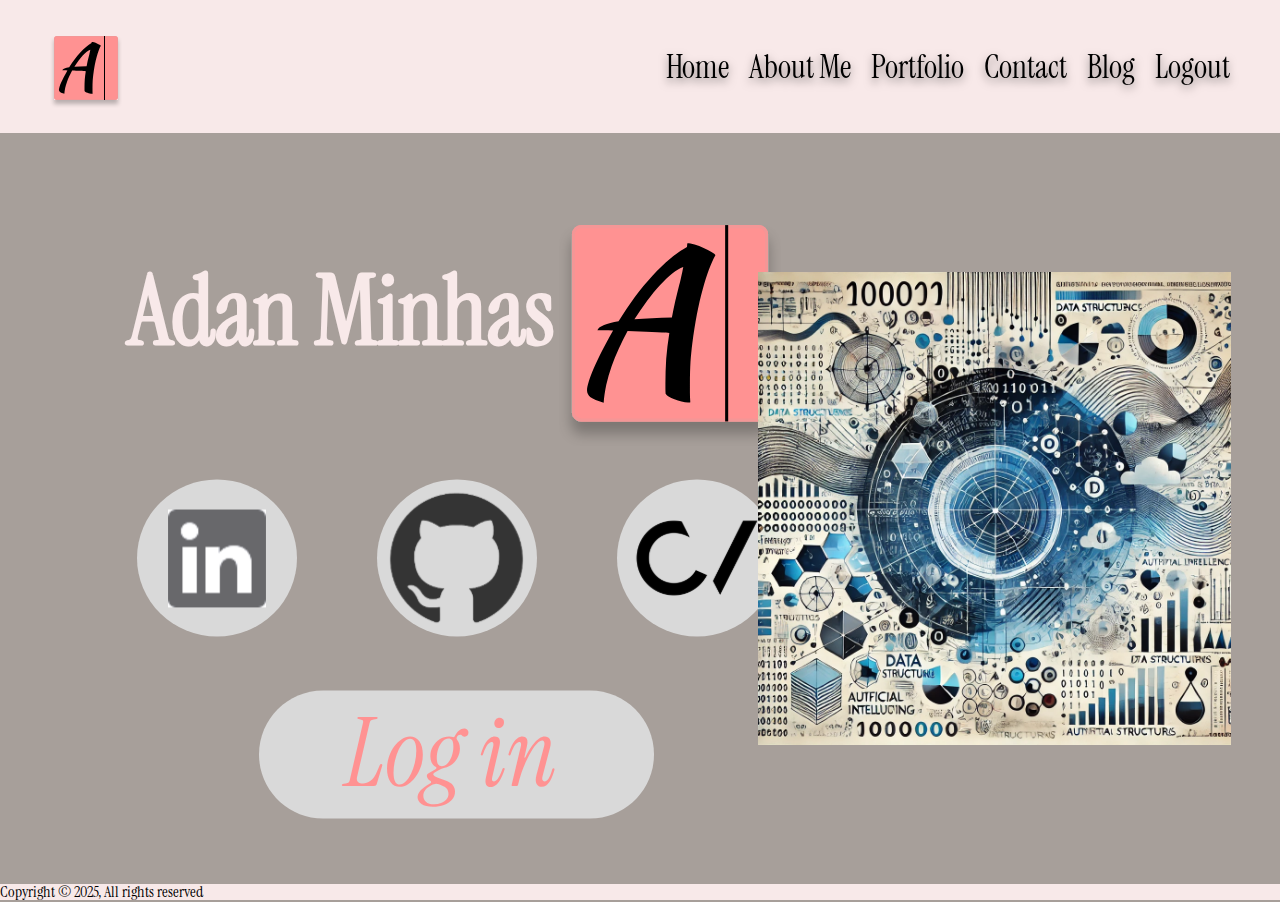
<file: index.html>
<!DOCTYPE html>
<html lang="en">   
<head>
    <meta charset="UTF-8">
    <meta name="viewport" content="width=device-width, initial-scale=1.0">
    <link rel="stylesheet" href="reset.css">
    <link rel="stylesheet" type="text/css" href="styles.css">
    <title>Home</title>
</head>
<body>

<div class="wrapper"></div>
    <!-- Header Section -->
    <header class="header-container">
        <div class="logo">
            <img src="logo.svg" alt="My Logo">
        </div>
        <nav class="nav-container">
            <ul>
                <li><a href="index.html">Home</a></li>
                <li><a href="about.html">About Me</a></li>
                <li><a href="portfolio.html">Portfolio</a></li>
                <li><a href="about.html#contact">Contact</a></li>
                <li><a href="viewBlog.php">Blog</a></li>
                <li><a href="logout.php" class="logout-link">Logout</a></li>
            </ul>
        </nav>
    </header>

    <!-- Main Section -->
    <main class="main-container">
        <!-- Left Side -->
        <div class="left-container">
            <div class="intro">
                <h1>Adan Minhas</h1>
            
                <img src="logo.svg" alt="My Logo">
            </div>
            <div class="links">
                <div class="link-container">
                    <a href="https://www.linkedin.com/in/adan-minhas-2998bb2a9/"><img src="linkedin.svg" alt="LinkedIn"></a>
                </div>
                <div class="link-container">
                    <a href="https://github.com/adanminhas"><img src="github.svg" alt="GitHub"></a>
                </div>
                <div class="link-container">
                    <a href="Adan Minhas CV.html"><img src="cv.svg" alt="Coding Profile"></a>
                </div>
            </div>
            <div class="login">
                <a href="logincheck.php"><button><img src="login.svg" alt="Log in"></button></a>
            </div>
        </div>

        <!-- Right Side -->
        <div class="right-container">
            <img src="tech-image.webp" alt="Abstract Tech Image">
        </div>
    </main>
</div>
    <!-- Footer Section -->
    <footer>Copyright © 2025,  All rights reserved</footer>

</body>
</html>
</file>
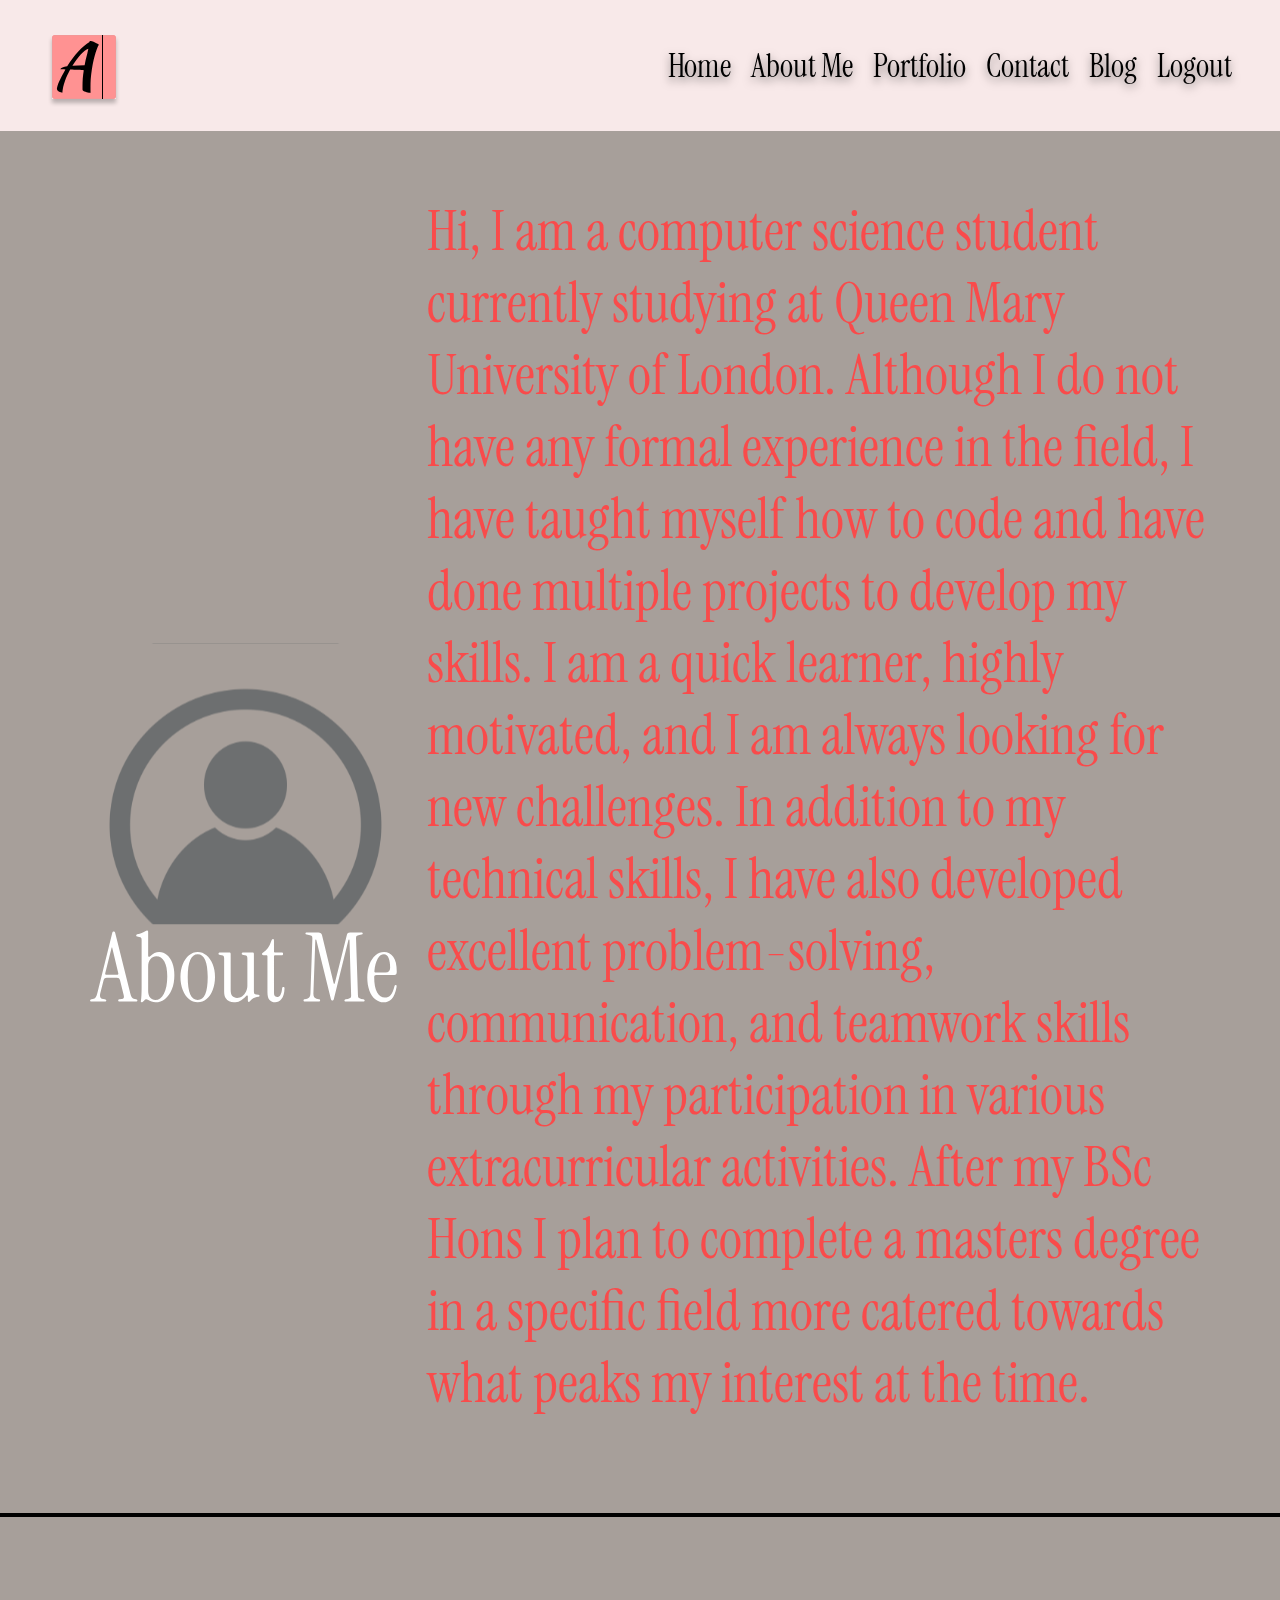
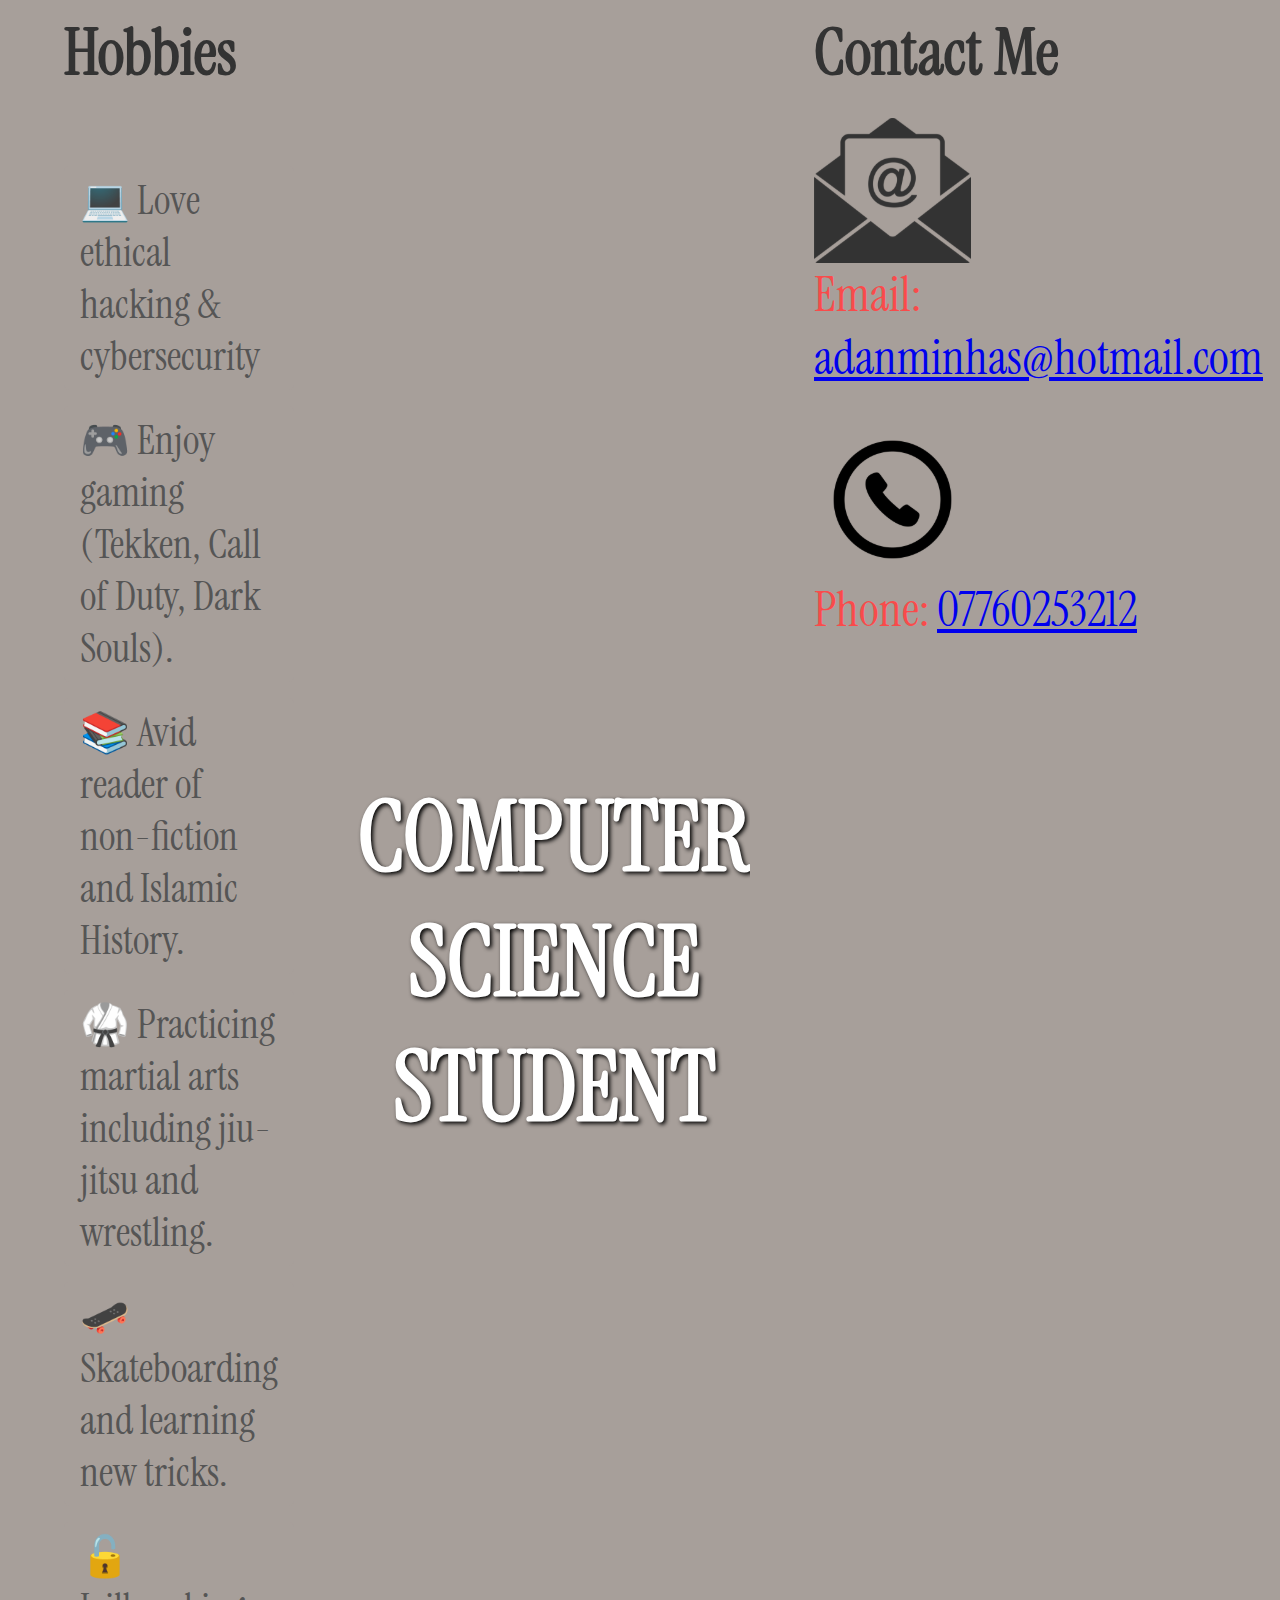
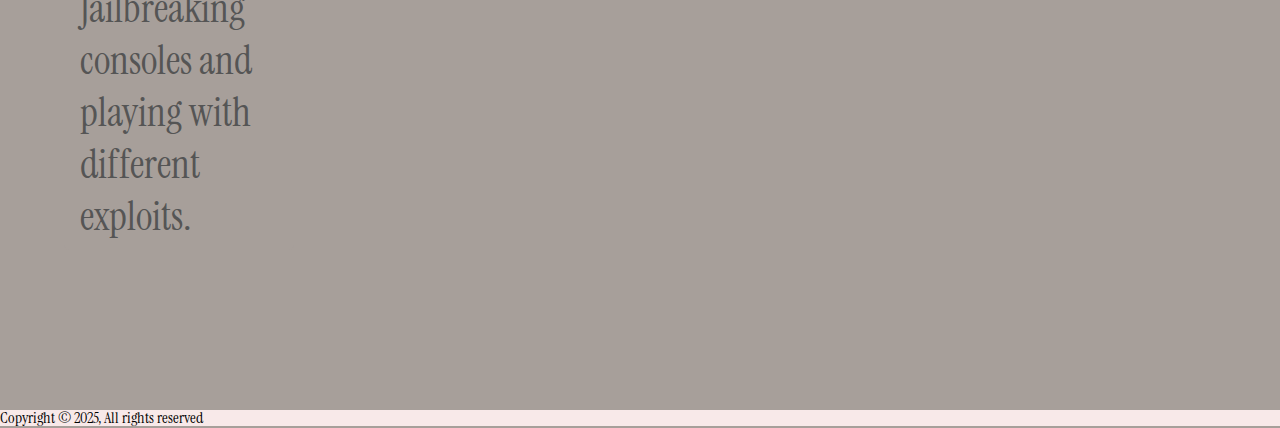
<file: about.html>
<!DOCTYPE html>
<html lang="en">   
<head>
    <meta charset="UTF-8">
    <meta name="viewport" content="width=device-width, initial-scale=1.0">
    <link rel="stylesheet" href="reset.css">
    <link rel="stylesheet" type="text/css" href="about.css">
    <title>About me</title>
</head>
<body>

<div class="wrapper"></div>
    <!-- Header Section -->
    <header class="header-container">
        <div class="logo">
            <img src="logo.svg" alt="My Logo">
        </div>
        <nav class="nav-container">
            <ul>
                <li><a href="index.html">Home</a></li>
                <li><a href="about.html">About Me</a></li>
                <li><a href="portfolio.html">Portfolio</a></li>
                <li><a href="about.html#contact">Contact</a></li>
                <li><a href="viewBlog.php">Blog</a></li>
                <li><a href="logout.php" class="logout-link">Logout</a></li>
            </ul>
        </nav>
    </header>

    <!-- Main Section -->
    <main class="main-container">
        <section class="top-container">
            <section class="about-me">
                <img src="aboutme.svg" alt="aboutme">
                <p>Hi, I am a computer science student currently studying at Queen Mary University of London. Although I do not have any formal experience in the field, I have taught myself how to code and have done multiple projects to develop my skills. I am a quick learner, highly motivated, and I am always looking for new challenges. In addition to my technical skills, I have also developed excellent problem-solving, communication, and teamwork skills through my participation in various extracurricular activities. After my BSc Hons I plan to complete a masters degree in a specific field more catered towards what peaks my interest at the time. </p>
            </section>
        </section>
        <section class="bottom-container">
            <section class="hobbies">
                <h1>Hobbies</h1>
                <ul>
                    <li>💻 Love ethical hacking & cybersecurity</li>
                    <li>🎮 Enjoy gaming (Tekken, Call of Duty, Dark Souls).</li>
                    <li>📚 Avid reader of non-fiction and Islamic History.</li>
                    <li>🥋 Practicing martial arts including jiu-jitsu and wrestling.</li>
                    <li>🛹 Skateboarding and learning new tricks.</li>
                    <li>🔓 Jailbreaking consoles and playing with different exploits.</li>
                </ul>
            </section>
            <section class="csstudent">
                <h1>COMPUTER SCIENCE STUDENT</h1>
            </section>
            <section class="contact-me" id="contact">
                <h1>Contact Me</h1>
                <img src="mail.svg" alt="mail">
                <p>Email: <a href="mailto:adanminhas@hotmail.com">adanminhas@hotmail.com</a></p>
                <img src="phone.svg" alt="phone">
                <p>Phone: <a href="tel:07760253212">07760253212</a></p>
            </section>
            
        </section>
        
    </main>
</div>
    <!-- Footer Section -->
    <footer>Copyright © 2025,  All rights reserved</footer>

</body>
</html>
</file>
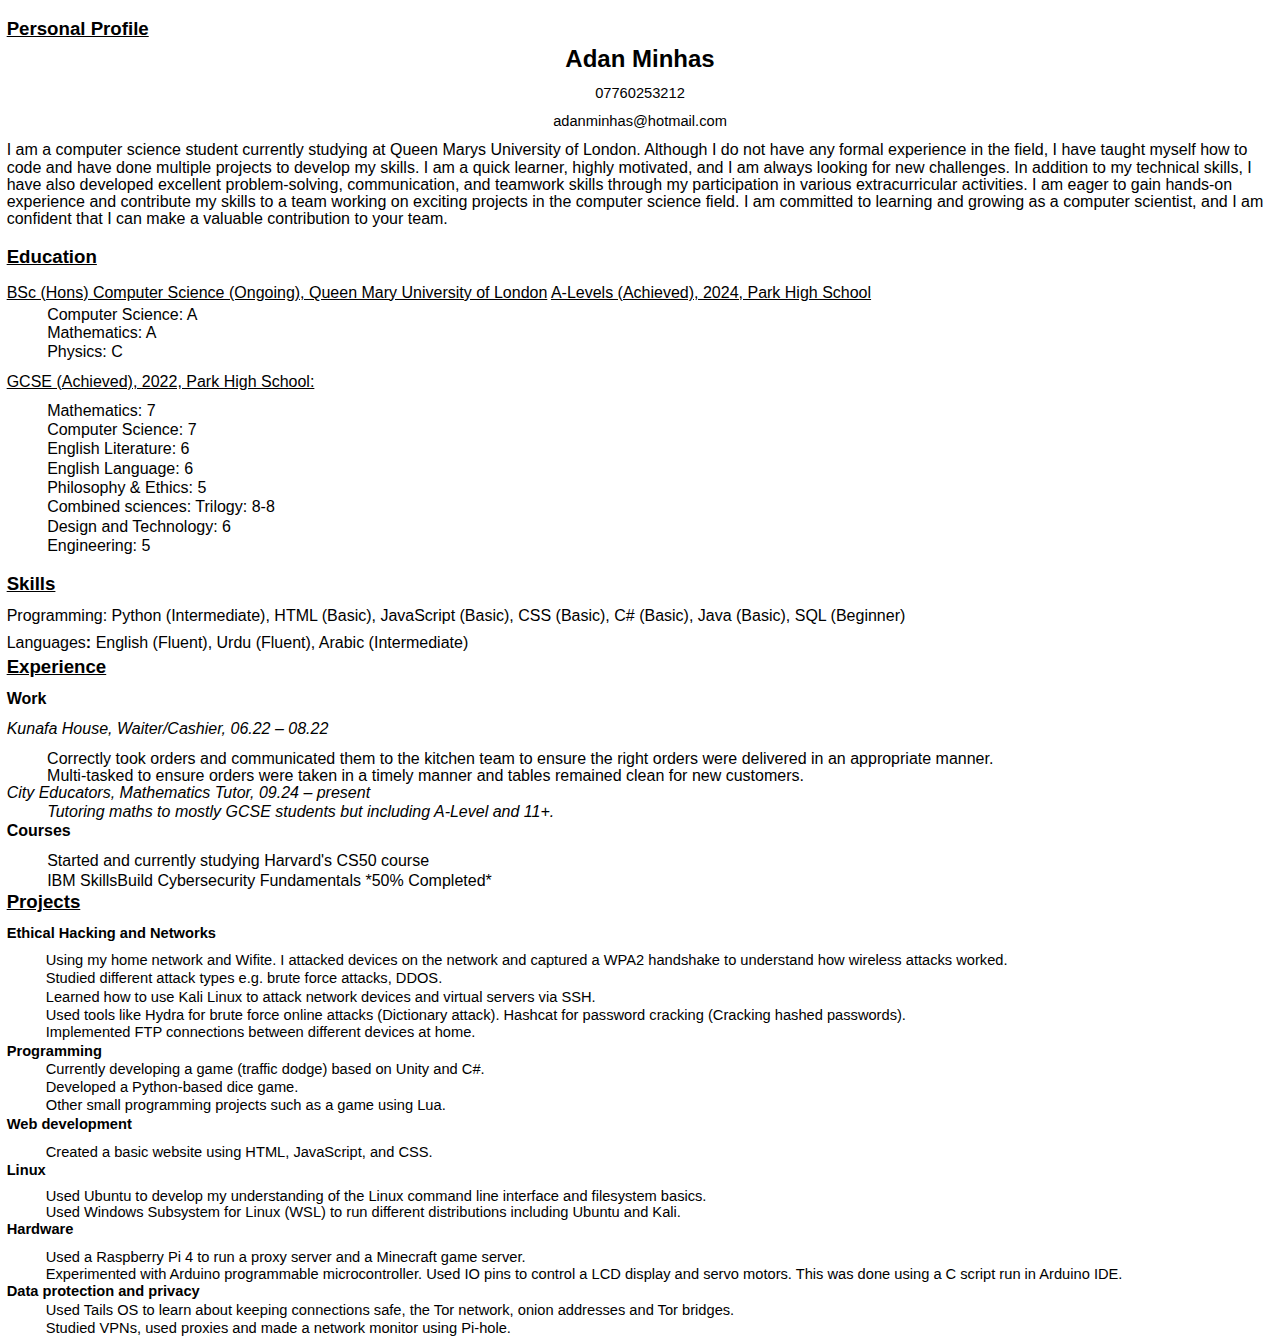
<file: Adan Minhas CV.html>
<!DOCTYPE  html PUBLIC "-//W3C//DTD XHTML 1.0 Transitional//EN" "http://www.w3.org/TR/xhtml1/DTD/xhtml1-transitional.dtd">
<html xmlns="http://www.w3.org/1999/xhtml" xml:lang="en" lang="en"><head><meta http-equiv="Content-Type" content="text/html; charset=utf-8"/><title>5bc93ddd-4967-4133-882a-18b5dbc9612a</title><meta name="author" content="Minhas Adan"/><style type="text/css"> * {margin:0; padding:0; text-indent:0; }
 h2 { color: black; font-family:Calibri, sans-serif; font-style: normal; font-weight: bold; text-decoration: underline; font-size: 14pt; }
 h1 { color: black; font-family:Calibri, sans-serif; font-style: normal; font-weight: bold; text-decoration: none; font-size: 18pt; }
 .s1 { color: black; font-family:Calibri, sans-serif; font-style: normal; font-weight: normal; text-decoration: none; font-size: 11pt; }
 a { color: black; font-family:Calibri, sans-serif; font-style: normal; font-weight: normal; text-decoration: none; font-size: 11pt; }
 p { color: black; font-family:Calibri, sans-serif; font-style: normal; font-weight: normal; text-decoration: none; font-size: 12pt; margin:0pt; }
 .s2 { color: black; font-family:Calibri, sans-serif; font-style: normal; font-weight: normal; text-decoration: underline; font-size: 12pt; }
 h3 { color: black; font-family:Calibri, sans-serif; font-style: normal; font-weight: bold; text-decoration: none; font-size: 12pt; }
 .s3 { color: black; font-family:Calibri, sans-serif; font-style: italic; font-weight: normal; text-decoration: none; font-size: 12pt; }
 h4 { color: black; font-family:Calibri, sans-serif; font-style: normal; font-weight: bold; text-decoration: none; font-size: 11pt; }
 li {display: block; }
 #l1 {padding-left: 0pt; }
 #l1> li>*:first-child:before {content: " "; color: black; font-family:Symbol, serif; font-style: normal; font-weight: normal; text-decoration: none; font-size: 12pt; }
 li {display: block; }
 #l2 {padding-left: 0pt; }
 #l2> li>*:first-child:before {content: " "; color: black; font-family:Symbol, serif; font-style: normal; font-weight: normal; text-decoration: none; }
</style></head><body><p style="text-indent: 0pt;text-align: left;"><br/></p><h2 style="padding-left: 5pt;text-indent: 0pt;text-align: left;">Personal Profile</h2><h1 style="padding-top: 4pt;text-indent: 0pt;text-align: center;">Adan Minhas</h1><p class="s1" style="padding-top: 9pt;text-indent: 0pt;text-align: center;">07760253212</p><p style="padding-top: 9pt;text-indent: 0pt;text-align: center;"><a href="mailto:adanminhas@hotmail.com">adanminhas@hotmail.com</a></p><p style="padding-top: 9pt;padding-left: 5pt;text-indent: 0pt;line-height: 108%;text-align: left;">I am a computer science student currently studying at Queen Marys University of London. Although I do not have any formal experience in the field, I have taught myself how to code and have done multiple projects to develop my skills. I am a quick learner, highly motivated, and I am always looking for new challenges. In addition to my technical skills, I have also developed excellent problem-solving, communication, and teamwork skills through my participation in various extracurricular activities. I am eager to gain hands-on experience and contribute my skills to a team working on exciting projects in the computer science field. I am committed to learning and growing as a computer scientist, and I am confident that I can make a valuable contribution to your team.</p><p style="text-indent: 0pt;text-align: left;"><br/></p><h2 style="padding-left: 5pt;text-indent: 0pt;text-align: left;">Education</h2><p style="padding-top: 9pt;padding-left: 5pt;text-indent: 0pt;line-height: 162%;text-align: left;"><u>BSc (Hons) Computer Science (Ongoing), Queen Mary University of London</u> <u>A-Levels (Achieved), 2024, Park High School</u></p><ul id="l1"><li data-list-text=""><p style="padding-left: 40pt;text-indent: -17pt;text-align: left;">Computer Science: A</p></li><li data-list-text=""><p style="padding-left: 40pt;text-indent: -17pt;text-align: left;">Mathematics: A</p></li><li data-list-text=""><p style="padding-top: 1pt;padding-left: 40pt;text-indent: -17pt;text-align: left;">Physics: C</p><p class="s2" style="padding-top: 9pt;padding-left: 5pt;text-indent: 0pt;text-align: left;">GCSE (Achieved), 2022, Park High School:</p></li><li data-list-text=""><p style="padding-top: 8pt;padding-left: 40pt;text-indent: -17pt;text-align: left;">Mathematics: 7</p></li><li data-list-text=""><p style="padding-top: 1pt;padding-left: 40pt;text-indent: -17pt;text-align: left;">Computer Science: 7</p></li><li data-list-text=""><p style="padding-top: 1pt;padding-left: 40pt;text-indent: -17pt;text-align: left;">English Literature: 6</p></li><li data-list-text=""><p style="padding-top: 1pt;padding-left: 40pt;text-indent: -17pt;text-align: left;">English Language: 6</p></li><li data-list-text=""><p style="padding-top: 1pt;padding-left: 40pt;text-indent: -17pt;text-align: left;">Philosophy &amp; Ethics: 5</p></li><li data-list-text=""><p style="padding-top: 1pt;padding-left: 40pt;text-indent: -17pt;text-align: left;">Combined sciences: Trilogy: 8-8</p></li><li data-list-text=""><p style="padding-top: 1pt;padding-left: 40pt;text-indent: -17pt;text-align: left;">Design and Technology: 6</p></li><li data-list-text=""><p style="padding-top: 1pt;padding-left: 40pt;text-indent: -17pt;text-align: left;">Engineering: 5</p></li></ul><p style="text-indent: 0pt;text-align: left;"><br/></p><h2 style="padding-left: 5pt;text-indent: 0pt;text-align: left;">Skills</h2><p style="padding-top: 9pt;padding-left: 5pt;text-indent: 0pt;line-height: 108%;text-align: left;">Programming: Python (Intermediate), HTML (Basic), JavaScript (Basic), CSS (Basic), C# (Basic), Java (Basic), SQL (Beginner)</p><p style="padding-top: 7pt;padding-left: 5pt;text-indent: 0pt;text-align: left;">Languages<b>: </b>English (Fluent), Urdu (Fluent), Arabic (Intermediate)</p><h2 style="padding-top: 3pt;padding-left: 5pt;text-indent: 0pt;text-align: left;">Experience</h2><h3 style="padding-top: 9pt;padding-left: 5pt;text-indent: 0pt;text-align: left;">Work</h3><p class="s3" style="padding-top: 9pt;padding-left: 5pt;text-indent: 0pt;text-align: left;">Kunafa House, Waiter/Cashier, 06.22 – 08.22</p><ul id="l2"><li data-list-text=""><p style="padding-top: 9pt;padding-left: 41pt;text-indent: -18pt;line-height: 109%;text-align: left;">Correctly took orders and communicated them to the kitchen team to ensure the right orders were delivered in an appropriate manner.</p></li><li data-list-text=""><p style="padding-left: 41pt;text-indent: -18pt;line-height: 109%;text-align: left;">Multi-tasked to ensure orders were taken in a timely manner and tables remained clean for new customers.</p><p class="s3" style="padding-left: 5pt;text-indent: 0pt;line-height: 14pt;text-align: left;">City Educators, Mathematics Tutor, 09.24 – present</p></li><li data-list-text=""><p class="s3" style="padding-left: 40pt;text-indent: -17pt;text-align: left;">Tutoring maths to mostly GCSE students but including A-Level and 11+.</p><h3 style="padding-top: 1pt;padding-left: 5pt;text-indent: 0pt;text-align: left;">Courses</h3></li><li data-list-text=""><p style="padding-top: 9pt;padding-left: 40pt;text-indent: -17pt;text-align: left;">Started and currently studying Harvard&#39;s CS50 course</p></li><li data-list-text=""><p style="padding-top: 1pt;padding-left: 40pt;text-indent: -17pt;text-align: left;">IBM SkillsBuild Cybersecurity Fundamentals *50% Completed*</p><h2 style="padding-top: 1pt;padding-left: 5pt;text-indent: 0pt;text-align: left;">Projects</h2><h4 style="padding-top: 9pt;padding-left: 5pt;text-indent: 0pt;text-align: left;">Ethical Hacking and Networks</h4></li><li data-list-text=""><p class="s1" style="padding-top: 9pt;padding-left: 41pt;text-indent: -18pt;line-height: 108%;text-align: left;">Using my home network and Wifite. I attacked devices on the network and captured a WPA2 handshake to understand how wireless attacks worked.</p></li><li data-list-text=""><p class="s1" style="padding-left: 40pt;text-indent: -17pt;line-height: 14pt;text-align: left;">Studied different attack types e.g. brute force attacks, DDOS.</p></li><li data-list-text=""><p class="s1" style="padding-top: 1pt;padding-left: 40pt;text-indent: -17pt;text-align: left;">Learned how to use Kali Linux to attack network devices and virtual servers via SSH.</p></li><li data-list-text=""><p class="s1" style="padding-top: 1pt;padding-left: 41pt;text-indent: -18pt;line-height: 109%;text-align: left;">Used tools like Hydra for brute force online attacks (Dictionary attack). Hashcat for password cracking (Cracking hashed passwords).</p></li><li data-list-text=""><p class="s1" style="padding-left: 40pt;text-indent: -17pt;line-height: 14pt;text-align: left;">Implemented FTP connections between different devices at home.</p><h4 style="padding-top: 1pt;padding-left: 5pt;text-indent: 0pt;text-align: left;">Programming</h4></li><li data-list-text=""><p class="s1" style="padding-top: 1pt;padding-left: 40pt;text-indent: -17pt;text-align: left;">Currently developing a game (traffic dodge) based on Unity and C#.</p></li><li data-list-text=""><p class="s1" style="padding-top: 1pt;padding-left: 40pt;text-indent: -17pt;text-align: left;">Developed a Python-based dice game.</p></li><li data-list-text=""><p class="s1" style="padding-top: 1pt;padding-left: 40pt;text-indent: -17pt;text-align: left;">Other small programming projects such as a game using Lua.</p><h4 style="padding-top: 1pt;padding-left: 5pt;text-indent: 0pt;text-align: left;">Web development</h4></li><li data-list-text=""><p class="s1" style="padding-top: 9pt;padding-left: 40pt;text-indent: -17pt;text-align: left;">Created a basic website using HTML, JavaScript, and CSS.</p><h4 style="padding-top: 1pt;padding-left: 5pt;text-indent: 0pt;text-align: left;">Linux</h4></li><li data-list-text=""><p class="s1" style="padding-top: 8pt;padding-left: 41pt;text-indent: -18pt;line-height: 108%;text-align: left;">Used Ubuntu to develop my understanding of the Linux command line interface and filesystem basics.</p></li><li data-list-text=""><p class="s1" style="padding-left: 41pt;text-indent: -18pt;line-height: 110%;text-align: left;">Used Windows Subsystem for Linux (WSL) to run different distributions including Ubuntu and Kali.</p><h4 style="padding-left: 5pt;text-indent: 0pt;line-height: 13pt;text-align: left;">Hardware</h4></li><li data-list-text=""><p class="s1" style="padding-top: 8pt;padding-left: 40pt;text-indent: -17pt;text-align: left;">Used a Raspberry Pi 4 to run a proxy server and a Minecraft game server.</p></li><li data-list-text=""><p class="s1" style="padding-top: 1pt;padding-left: 41pt;text-indent: -18pt;line-height: 108%;text-align: left;">Experimented with Arduino programmable microcontroller. Used IO pins to control a LCD display and servo motors. This was done using a C script run in Arduino IDE.</p><h4 style="padding-left: 5pt;text-indent: 0pt;text-align: left;">Data protection and privacy</h4></li><li data-list-text=""><p class="s1" style="padding-top: 3pt;padding-left: 41pt;text-indent: -18pt;line-height: 108%;text-align: left;">Used Tails OS to learn about keeping connections safe, the Tor network, onion addresses and Tor bridges.</p></li><li data-list-text=""><p class="s1" style="padding-left: 40pt;text-indent: -17pt;line-height: 14pt;text-align: left;">Studied VPNs, used proxies and made a network monitor using Pi-hole.</p></li></ul></body></html>
</file>
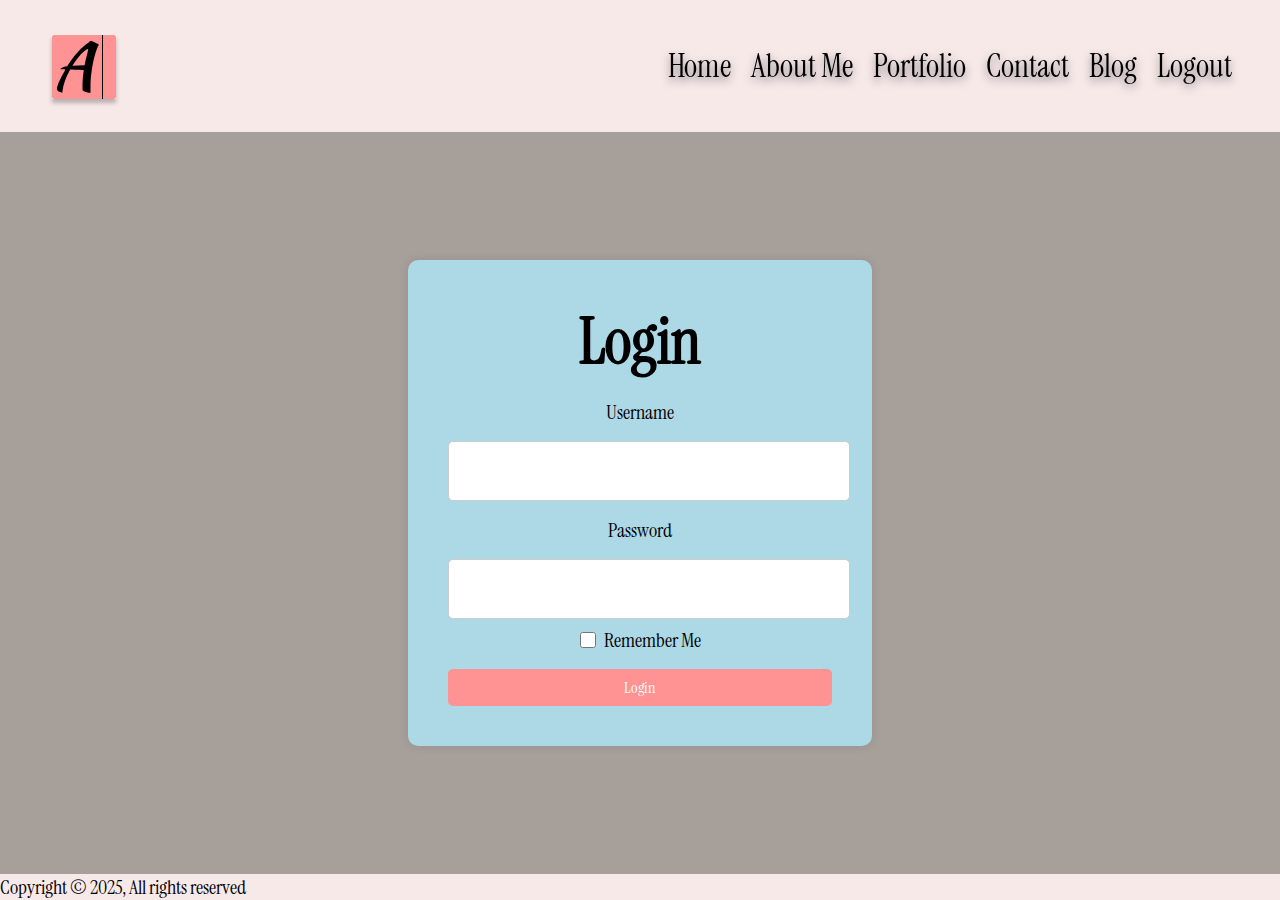
<file: login.html>
<!DOCTYPE html>
<html lang="en">   
<head>
    <meta charset="UTF-8">
    <meta name="viewport" content="width=device-width, initial-scale=1.0">
    <link rel="stylesheet" href="reset.css">
    <link rel="stylesheet" type="text/css" href="login.css">
    <title>Log in</title>
</head>
<body>

<div class="wrapper"></div>
    <!-- Header Section -->
    <header class="header-container">
        <div class="logo">
            <img src="logo.svg" alt="My Logo">
        </div>
        <nav class="nav-container">
            <ul>
                <li><a href="index.html">Home</a></li>
                <li><a href="about.html">About Me</a></li>
                <li><a href="portfolio.html">Portfolio</a></li>
                <li><a href="about.html#contact">Contact</a></li>
                <li><a href="viewBlog.php">Blog</a></li>
                <li><a href="logout.php" class="logout-link">Logout</a></li>
            </ul>
        </nav>
    </header>

    <!-- Main Section -->
    <main class="main-container">
        <div class="login-container">
            <h2>Login</h2>
            <form action="login.php" method="POST">
                <label for="username">Username</label>
                <input type="email" id="username" name="username" required>
    
                <label for="password">Password</label>
                <input type="password" id="password" name="password" required>
    
                <div class="remember-me">
                    <input type="checkbox" id="remember" name="remember">
                    <label for="remember">Remember Me</label>
                </div>                
    
                <button type="submit">Login</button>
            </form>
        </div>
    </main>
</div>
    <!-- Footer Section -->
    <footer>Copyright © 2025,  All rights reserved</footer>

</body>
</html>
</file>
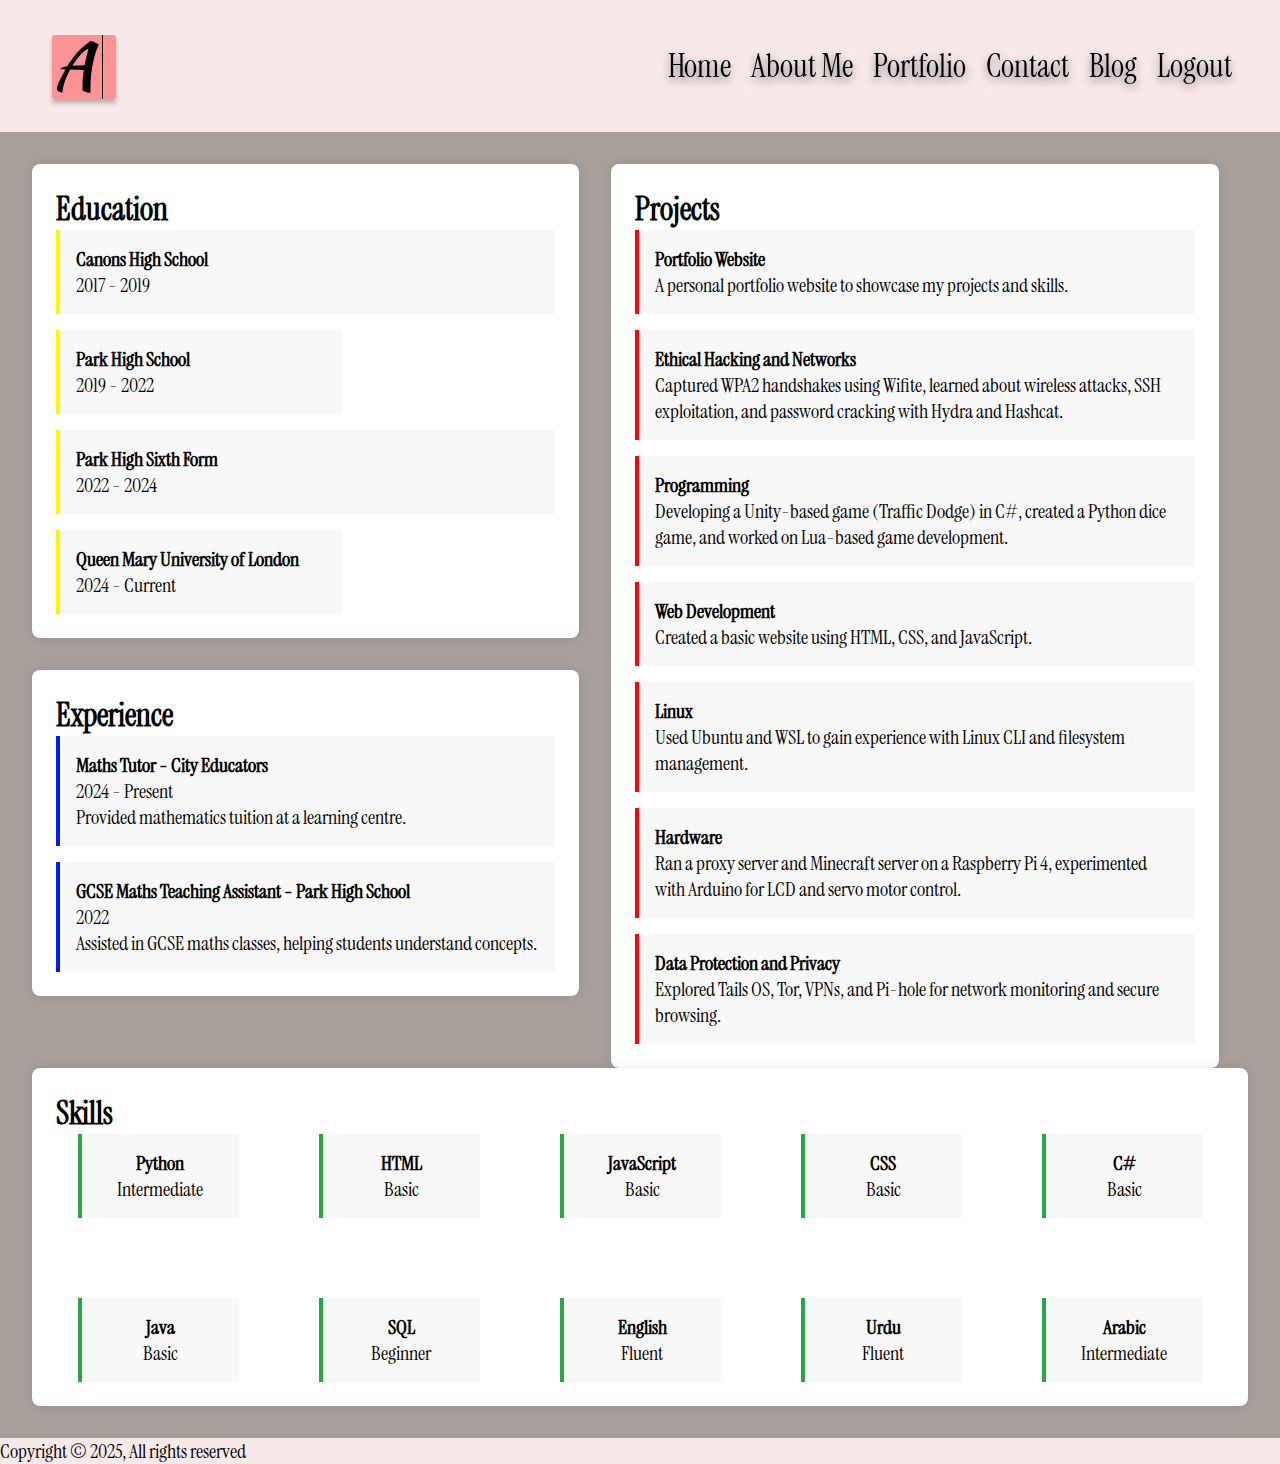
<file: portfolio.html>
<!DOCTYPE html>
<html lang="en">   
<head>
    <meta charset="UTF-8">
    <meta name="viewport" content="width=device-width, initial-scale=1.0">
    <link rel="stylesheet" href="reset.css">
    <link rel="stylesheet" type="text/css" href="portfolio.css">
    <title>Portfolio</title>
</head>
<body>

<div class="wrapper"></div>
    <!-- Header Section -->
    <header class="header-container">
        <div class="logo">
            <img src="logo.svg" alt="My Logo">
        </div>
        <nav class="nav-container">
            <ul>
                <li><a href="index.html">Home</a></li>
                <li><a href="about.html">About Me</a></li>
                <li><a href="portfolio.html">Portfolio</a></li>
                <li><a href="about.html#contact">Contact</a></li>
                <li><a href="viewBlog.php">Blog</a></li>
                <li><a href="logout.php" class="logout-link">Logout</a></li>
            </ul>
        </nav>
    </header>

    <main class="main-container">
        <div class="top-container">
        <div class="left-container">
            <!-- Education Section -->
            <section class="education-container">
                <h2>Education</h2>
                <div class="timeline">
                    <div class="entry left">
                        <div class="content">
                            <h3>Canons High School</h3>
                            <p>2017 - 2019</p>
                        </div>
                    </div>
                    <div class="entry right">
                        <div class="content">
                            <h3>Park High School</h3>
                            <p>2019 - 2022</p>
                        </div>
                    </div>
                    <div class="entry left">
                        <div class="content">
                            <h3>Park High Sixth Form</h3>
                            <p>2022 - 2024</p>
                        </div>
                    </div>
                    <div class="entry right">
                        <div class="content">
                            <h3>Queen Mary University of London</h3>
                            <p>2024 - Current</p>
                        </div>
                    </div>
                </div>
            </section>
    
            <!-- Experience Section -->
            <section class="experience-container">
                <h2>Experience</h2>
                <div class="experience-flexbox">
                    <div class="experience">
                        <h3>Maths Tutor - City Educators</h3>
                        <p>2024 - Present</p>
                        <p>Provided mathematics tuition at a learning centre.</p>
                    </div>
                    <div class="experience">
                        <h3>GCSE Maths Teaching Assistant - Park High School</h3>
                        <p>2022</p>
                        <p>Assisted in GCSE maths classes, helping students understand concepts.</p>
                    </div>
                </div>
            </section>
        </div>
    
        <!-- Right Section (Projects) -->
        <div class="right">
            <section class="projects-container">
                <h2>Projects</h2>
                <div class="projects-flexbox">
                    <div class="project">
                        <h3>Portfolio Website</h3>
                        <p>A personal portfolio website to showcase my projects and skills.</p>
                    </div>
                    <div class="project">
                        <h3>Ethical Hacking and Networks</h3>
                        <p>Captured WPA2 handshakes using Wifite, learned about wireless attacks, SSH exploitation, and password cracking with Hydra and Hashcat.</p>
                    </div>
                    <div class="project">
                        <h3>Programming</h3>
                        <p>Developing a Unity-based game (Traffic Dodge) in C#, created a Python dice game, and worked on Lua-based game development.</p>
                    </div>
                    <div class="project">
                        <h3>Web Development</h3>
                        <p>Created a basic website using HTML, CSS, and JavaScript.</p>
                    </div>
                    <div class="project">
                        <h3>Linux</h3>
                        <p>Used Ubuntu and WSL to gain experience with Linux CLI and filesystem management.</p>
                    </div>
                    <div class="project">
                        <h3>Hardware</h3>
                        <p>Ran a proxy server and Minecraft server on a Raspberry Pi 4, experimented with Arduino for LCD and servo motor control.</p>
                    </div>
                    <div class="project">
                        <h3>Data Protection and Privacy</h3>
                        <p>Explored Tails OS, Tor, VPNs, and Pi-hole for network monitoring and secure browsing.</p>
                    </div>
                </div>
            </section>
        </div>
        </div>


        <div class = "bottom-container">
        <!-- Skills Section -->
        <section class="skills-container">
            <h2>Skills</h2>
            <div class="skills-flexbox">
                <!-- Programming Skills -->
                <div class="skill">
                    <h3>Python</h3>
                    <p>Intermediate</p>
                </div>
                <div class="skill">
                    <h3>HTML</h3>
                    <p>Basic</p>
                </div>
                <div class="skill">
                    <h3>JavaScript</h3>
                    <p>Basic</p>
                </div>
                <div class="skill">
                    <h3>CSS</h3>
                    <p>Basic</p>
                </div>
                <div class="skill">
                    <h3>C#</h3>
                    <p>Basic</p>
                </div>
                <div class="skill">
                    <h3>Java</h3>
                    <p>Basic</p>
                </div>
                <div class="skill">
                    <h3>SQL</h3>
                    <p>Beginner</p>
                </div>

                <!-- Language Skills -->
                <div class="skill">
                    <h3>English</h3>
                    <p>Fluent</p>
                </div>
                <div class="skill">
                    <h3>Urdu</h3>
                    <p>Fluent</p>
                </div>
                <div class="skill">
                    <h3>Arabic</h3>
                    <p>Intermediate</p>
                </div>
            </div>
        </section>
    </div>
    </main>
    
    
    <!-- Footer Section -->
    <footer>Copyright © 2025,  All rights reserved</footer>

</body>
</html>
</file>
<file: styles.css>
@import url('https://fonts.googleapis.com/css2?family=Instrument+Serif:ital@0;1&display=swap');

body {
    display: flex;
    flex-direction: column;
    min-height: 100vh;
    background-color: #A79F9A;
    color: #F8E9E9;
    font-family: "Instrument Serif", serif;
}

/* Header Section */
header {
    display: flex;
    justify-content: space-between;
    align-items: center;
    padding: 1.25rem 3.125rem; 
    background-color: #F8E9E9;
    position: relative;
}

nav ul {
    list-style: none;
    display: flex;
    gap: 1.25rem;
}

nav ul li a {
    text-decoration: none;
    color: black;
    font-size: 2rem;
    filter: drop-shadow(0 0.25rem 0.25rem rgba(0, 0, 0, 0.5)); 
    font-family: "Instrument Serif", serif;
}

nav ul li a:hover {
    color: #FF5733;
    text-decoration: underline;
}

/* Main Container */
.main-container {
    display: flex;
    justify-content: center;
    align-items: center;
    flex: 1;
    padding: 5% 10%;
    gap: 5%;
    flex: 1; 
    display: flex;
    flex-direction: row;
    background-color: #A79F9A;
    padding: 0% 10%;
    height: 85vh; 
    align-items: center; 
}

/* Left Section */
.left-container {
    display: flex;
    flex-direction: column;
    align-items: center;
    justify-content: center;
    gap: 2rem;
    flex: 1;
}

.intro img {
    width: 18vw;
    height: 30vh;
}

.intro {
    display: flex;
    align-items: center;
    font-size: 6rem;
    font-family: "Instrument Serif", serif;
    font-weight: 400;
    white-space: nowrap; /* Prevent text from wrapping */
}

.links {
    display: flex;
    flex-direction: row;
    gap: 5rem;
}

.links img {
    width: 10rem;
    height: 10rem;
}

.login button {
    padding: 0.9375rem 2.5rem; 
    font-size: 1.5rem;
    color: #FF9999;
    background-color: #f8e9e900;
    border-radius: 2rem;
    border: none;
    cursor: pointer;
    font-family: "Instrument Serif", serif;
}

/* Right Section */
.right-container {
    flex: 1;
    display: flex;
    justify-content: center;
}

.right-container img {
    max-width: 150%;
    height: auto;
    object-fit: cover;
}

footer {
    background-color: #F8E9E9;
    color: #000000;
    padding: 0;
    text-align: left;
    line-height: 1;
    font-family: "Instrument Serif", serif;
}
</file>
<file: about.css>
@import url('https://fonts.googleapis.com/css2?family=Instrument+Serif:ital@0;1&display=swap');

body {
    display: flex;
    flex-direction: column;
    min-height: 100vh;
    background-color: #A79F9A;
    color: #F8E9E9;
    font-family: 'Instrument Serif', serif;
}

/* Header Section */
header {
    display: flex;
    justify-content: space-between;
    align-items: center;
    padding: 1.2rem 3rem;
    background-color: #F8E9E9;
    position: relative;
    font-family: 'Instrument Serif', serif;
}

nav ul {
    list-style: none;
    display: flex;
    gap: 1.25rem;
    font-family: 'Instrument Serif', serif;
}

nav ul li a {
    text-decoration: none;
    color: black;
    font-size: 2rem;
    filter: drop-shadow(0rem 0.25rem 0.25rem rgba(0, 0, 0, 0.5));
    font-family: 'Instrument Serif', serif;
}

nav ul li a:hover {
    color: #FF5733;
    text-decoration: underline;
}

/* Main Container */
.main-container {
    display: flex;
    justify-content: center;
    flex: 1;
    gap: 5%;
    flex-direction: column;
    background-color: #A79F9A;
    height: 85vh;
    align-items: flex-start;
    font-family: 'Instrument Serif', serif;
}

.csstudent {
    flex: 0.5; 
    font-family: 'Instrument Serif', serif;
}

.contact-me img {
    width: 35%;
    height: auto;
    max-width: 35%;
}

.csstudent h1 {
    font-size: 6rem;
    margin-bottom: 0rem;
    color: #ffffff;
    text-shadow: 0.125rem 0.125rem 0.25rem #000000;
    text-align: center;
    font-family: 'Instrument Serif', serif;
}

.csstudent {
    display: flex;
    flex-direction: column;
    justify-content: center;
    align-items: center; 
    flex: 0.5; 
    font-family: 'Instrument Serif', serif;
}

.top-container {
    display: flex;
    flex-direction: column;
    flex: 1; 
    outline: 0.125rem solid #000000;
    font-size: 4rem;
    padding: 4rem;
    font-family: 'Instrument Serif', serif;
}

.about-me {
    display: flex;
    flex: 1;
    flex-direction: row;
    font-family: 'Instrument Serif', serif;
}

.about-me img {
    width: 180%;
    height: auto;
    max-width: 90%;
}

.about-me p {
    font-size: 3.5rem;
    font-family: 'Instrument Serif', serif;
}

.contact-me {
    display: flex;
    flex: 1;
    flex-direction: column;
    font-family: 'Instrument Serif', serif;
}  

p {
    color: #f94b4b;
    margin-bottom: 2rem;
    font-family: 'Instrument Serif', serif;
}

.top-container h1 {
    font-size: 6rem;
    margin-bottom: 2rem;
    font-family: 'Instrument Serif', serif;
}   

.bottom-container {
    display: flex;
    flex-direction: row;
    flex: 1;
    outline: 0.125rem solid #000000;
    font-size: 5rem;
    justify-content: flex-start;
    font-family: 'Instrument Serif', serif;
}

.hobbies {
    display: flex;
    flex: 1.5;
    flex-direction: column;
    padding: 4rem;
    font-size: 3rem;
    background-color: #A79F9A;
    margin: 2rem 0;
    font-family: 'Instrument Serif', serif;
}

.hobbies h1 {
    font-size: 4rem;
    margin-bottom: 1.5rem;
    color: #333;
    font-family: 'Instrument Serif', serif;
}

.hobbies ul {
    list-style: none; 
    padding-left: 0;
    font-family: 'Instrument Serif', serif;
}

.hobbies ul li {
    font-size: 2.5rem;
    color: #555;
    margin-bottom: 1rem;
    padding: 0.5rem 1rem;
    background-color: #A79F9A;
    border-radius: 0.3125rem;
    font-family: 'Instrument Serif', serif;
}

.contact-me {
    display: flex;
    flex: 1.5;
    flex-direction: column;
    padding: 4rem;
    font-size: 3rem;
    background-color: #A79F9A;
    margin: 2rem 0;
    font-family: 'Instrument Serif', serif;
}

.contact-me h1 {
    font-size: 4rem;
    margin-bottom: 1.5rem;
    color: #333;
    font-family: 'Instrument Serif', serif;
}

footer {
    background-color: #F8E9E9;
    color: #000000;
    padding: 0;
    text-align: left;
    line-height: 1;
    font-family: 'Instrument Serif', serif;
}
</file>
<file: login.css>
@import url('https://fonts.googleapis.com/css2?family=Instrument+Serif:ital@0;1&display=swap');

body {
    display: flex;
    flex-direction: column;
    min-height: 100vh;
    background-color: #A79F9A;
    color: #000;
    font-size: 1.25rem; 
    font-family: 'Instrument Serif', serif;
}

/* Header */
header {
    display: flex;
    justify-content: space-between;
    align-items: center;
    padding: 1.2rem 3rem;
    background-color: #F8E9E9;
    font-family: 'Instrument Serif', serif;
}

nav ul {
    list-style: none;
    display: flex;
    gap: 1.25rem;
    font-family: 'Instrument Serif', serif;
}

nav ul li a {
    text-decoration: none;
    color: black;
    font-size: 2rem;
    filter: drop-shadow(0rem 0.25rem 0.25rem rgba(0, 0, 0, 0.5));
    font-family: 'Instrument Serif', serif;
}

nav ul li a:hover {
    color: #FF5733;
    text-decoration: underline;
}

/* Center the login container */
.main-container {
    display: flex;
    justify-content: center;
    align-items: center;
    flex: 1;
    background-color: #A79F9A;
    padding: 2rem;
    flex-direction: column;
    font-family: 'Instrument Serif', serif;
}

/* Adjust login container size */
.login-container {
    background: lightblue;
    padding: 2.5rem;
    border-radius: 0.625rem;
    box-shadow: 0 0 0.625rem rgba(0, 0, 0, 0.1);
    text-align: center;
    width: 24rem; 
    font-family: 'Instrument Serif', serif;
}

h2 {
    margin-bottom: 1rem;
    font-size: 4rem;
    font-family: 'Instrument Serif', serif;
}

form {
    display: flex;
    flex-direction: column;
    gap: 1rem;
    font-family: 'Instrument Serif', serif;
}

input {
    width: 100%;
    padding: 0.5rem;
    border: 0.0625rem solid #ccc;
    border-radius: 0.3125rem;
    font-size: 2rem;
    font-family: 'Instrument Serif', serif;
}

.remember-me {
    display: flex;
    align-items: center; 
    gap: 0.5rem; 
    justify-content: center;
    margin-top: -0.5rem; 
    font-family: 'Instrument Serif', serif;
}

.remember-me input {
    width: 1rem;
    height: 1rem;
    margin: 0;
    vertical-align: middle; 
}

button {
    background: #FF9292;
    color: white;
    padding: 0.5rem;
    border: none;
    border-radius: 0.3125rem;
    cursor: pointer;
    font-size: 1rem;
    transition: background-color 0.3s ease, transform 0.2s ease;
    font-family: 'Instrument Serif', serif;
}

button:hover {
    background: #C70039;
}

/* Footer */
footer {
    background-color: #F8E9E9;
    color: black;
    text-align: left;
    font-family: 'Instrument Serif', serif;
}
</file>
<file: portfolio.css>
@import url('https://fonts.googleapis.com/css2?family=Instrument+Serif:ital@0;1&display=swap');

body {
    display: flex;
    flex-direction: column;
    min-height: 100vh;
    background-color: #A79F9A;
    color: #000;
    font-size: 1.25rem; 
    font-family: 'Instrument Serif', serif; 
}



/* Header */
header {
    display: flex;
    justify-content: space-between;
    align-items: center;
    padding: 1.2rem 3rem;
    background-color: #F8E9E9;
    font-family: 'Instrument Serif', serif; 
}

nav ul {
    list-style: none;
    display: flex;
    gap: 1.25rem;
}

nav ul li a {
    text-decoration: none;
    color: black;
    font-size: 2rem;
    filter: drop-shadow(0rem 0.25rem 0.25rem rgba(0, 0, 0, 0.5));
    font-family: 'Instrument Serif', serif; 
}

nav ul li a:hover {
    color: #FF5733;
    text-decoration: underline;
}

/* Main Layout */
.main-container {
    display: flex;
    justify-content: space-between;
    flex: 1;
    background-color: #A79F9A;
    padding: 2rem;
    align-items: flex-start;
    flex-direction: column;
}

.top-container {
    display: flex;
    flex-direction: row;
    gap: 2rem;
    width: 100%;
}

/* Left Section */
.left-container {
    display: flex;
    flex-direction: column;
    gap: 2rem;
    width: 45%;
}

/* Shared Styling for Left-Side Sections */
.education-container,
.experience-container,
.skills-container {
    background: white;
    padding: 1.5rem;
    border-radius: 0.5rem;
    box-shadow: 0 0 0.625rem rgba(0, 0, 0, 0.1);
    font-family: 'Instrument Serif', serif; 
}

/* Titles for Sections */
.education-container h2,
.experience-container h2,
.skills-container h2,
.projects-container h2 {
    font-size: 2rem; 
    font-family: 'Instrument Serif', serif; 
}

/* Flexbox Layout for Entries */
.timeline,
.experience-flexbox,
.skills-flexbox {
    display: flex;
    flex-direction: column;
    gap: 1rem;
}

/* Individual Entries */
.entry,
.skill {
    padding: 1rem;
    background: #f8f8f8;
    border-left: 0.25rem solid #fff700;
    font-family: 'Instrument Serif', serif; 
}

.experience{
    padding: 1rem;
    background: #f8f8f8;
    border-left: 0.25rem solid #001aff;
    font-family: 'Instrument Serif', serif; 
}

/* Unique Styling for Skills */
.skill {
    border-left-color: #28a745; 
}

/* Right Section */
.right {
    width: 50%;
}

.projects-container {
    background: white;
    padding: 1.5rem;
    border-radius: 0.5rem;
    box-shadow: 0 0 0.625rem rgba(0, 0, 0, 0.1);
    font-family: 'Instrument Serif', serif; 
}

.projects-flexbox {
    display: flex;
    flex-direction: column;
    gap: 1rem;
}

.project {
    padding: 1rem;
    background: #f8f8f8;
    border-left: 0.25rem solid #ff0505; /* Same as education styling */
    font-family: 'Instrument Serif', serif;
}

.bottom-container {
    display: flex;
    flex-direction: row;
    gap: 5rem;
    width: 100%;
}

/* Skills Section - Row Layout */
.skills-flexbox {
    display: flex;
    flex-direction: row;
    flex-wrap: wrap;
    gap: 5rem;
    justify-content: center;
}

.skill {
    padding: 1rem;
    background: #f8f8f8;
    border-left: 0.25rem solid #28a745; 
    min-width: 7.8125rem; 
    text-align: center;
    font-family: 'Instrument Serif', serif; 
}

/* Footer */
footer {
    background-color: #F8E9E9;
    color: black;
    text-align: left;
    font-family: 'Instrument Serif', serif; 
}
</file>
